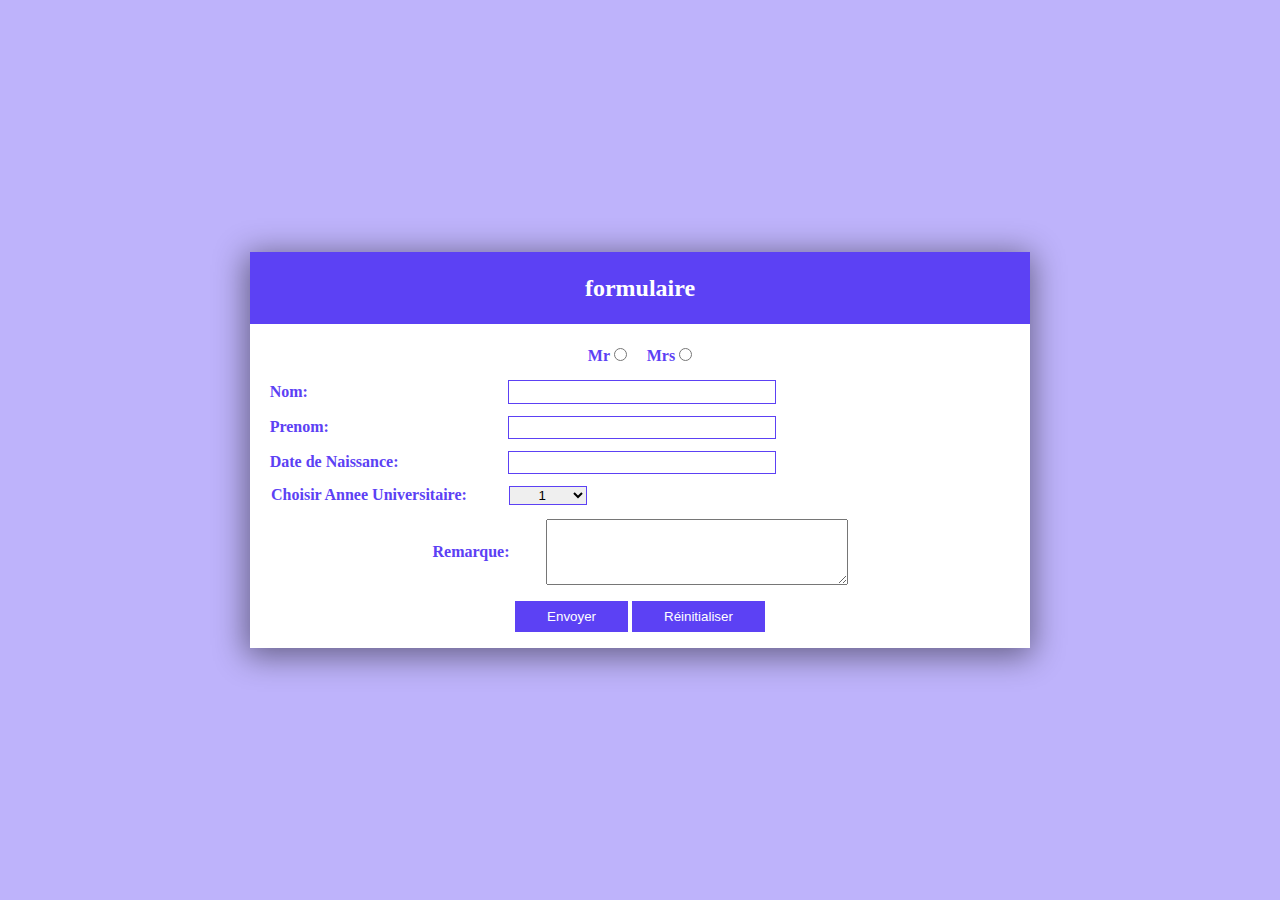
<file: formulaire/index.html>
<!DOCTYPE html>
	<html>
	<head>
		<meta charset="utf-8">
		<meta name="viewport" content="width=device-width, initial-scale=1">
		<link rel="stylesheet" type="text/css" href="main.css">
		<title>Formulaire</title>
	</head>
	<body>

		<div class="cnt">
			
			<form class="form">
				<h4 class="title" >formulaire</h4>
				
				<label for="radio-1" id="h">Mr</label>
				<input type="radio" name="gender" value="Mr" id="radio-1" ></input>
				<label for="radio-2" id="f">Mrs</label>
				<input type="radio" name="gender" value="Mrs" id="radio-2"></input><br>

				<label for="nom" class="one" >Nom: </label>
				<input type="text" id="nom" class="two" name="nom"><br>

				<label for="prenom" class="three">Prenom: </label>
				<input type="text" id="prenom"  class="four" name="prenom"><br>

				<label for="dn" class="five">Date de Naissance: </label>
				<input type="text" class="six" id="dn" name="dn"><br>

				<label for="opt" class="seven">Choisir Annee Universitaire: </label>
				<select id="opt" name="annee-univ" class="eight" >
					<option value="1">1</option>
					<option value="2">2</option>
					<option value="3">3</option>
					<option value="4">4</option>
					<option value="5">5</option>
				</select><br>

				<label class="nine" for="rem">Remarque:</label>
				<textarea id="rem" name="remarque"class="ten" cols='35' rows="4"></textarea><br>
				
				<input  type="submit" class="submit" name="submit" value="Envoyer">
				<input type="reset"  class="reset" name="reset" value="Réinitialiser">

			</form>

		</div>

	</body>
	</html>
</file>
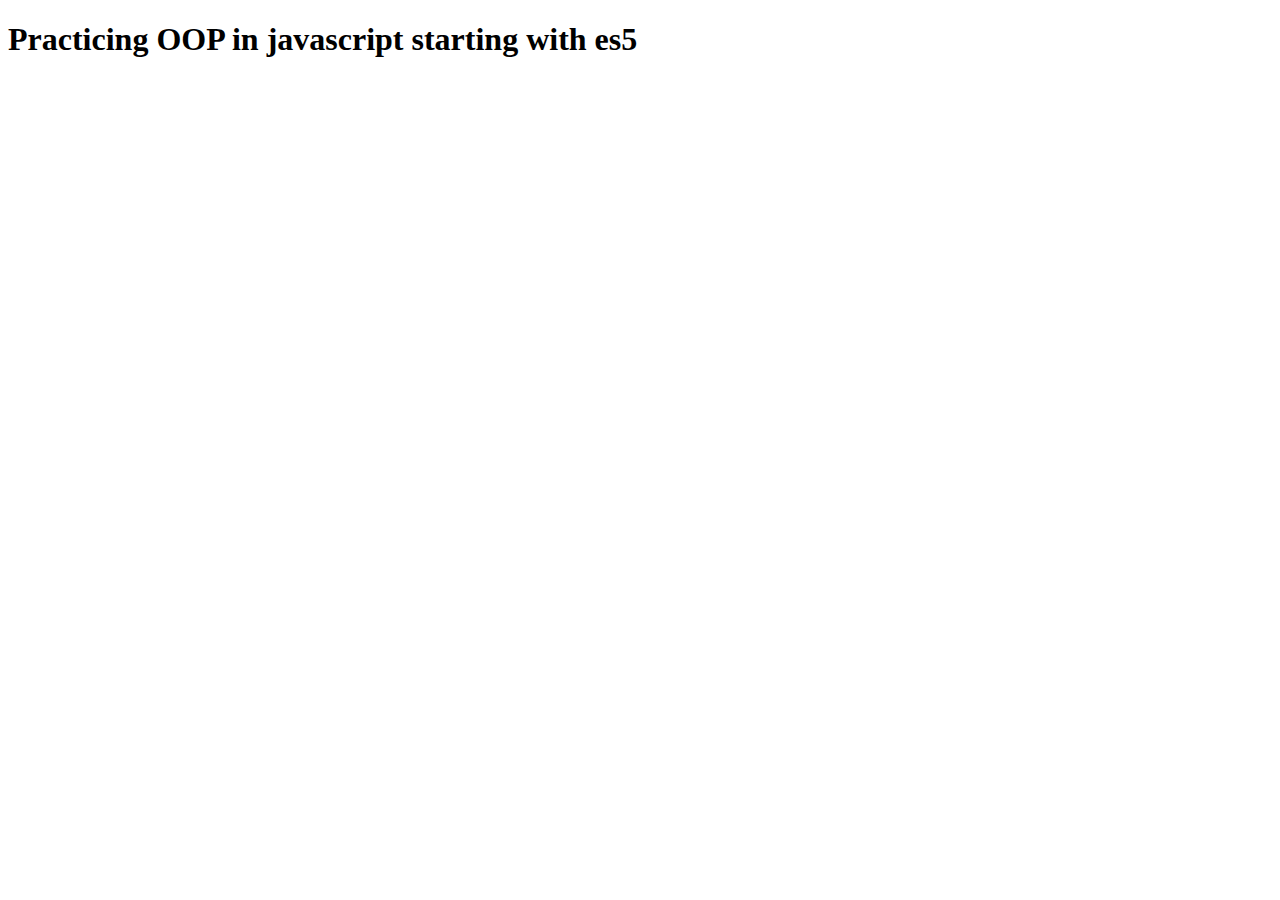
<file: OOP-practice/index.html>
<!DOCTYPE html>
<html lang="en">
    <head >
        <meta charset="UTF-8">
        <meta name="author" content="Chatbi Mustapha">
        <meta name="description" content="practicing OOP in Javascript ">
    </head> 

    <body>
        <h1>Practicing OOP in javascript starting with es5 </h1>
    </body>  

    <script src="app.js"></script>
</html>
</file>
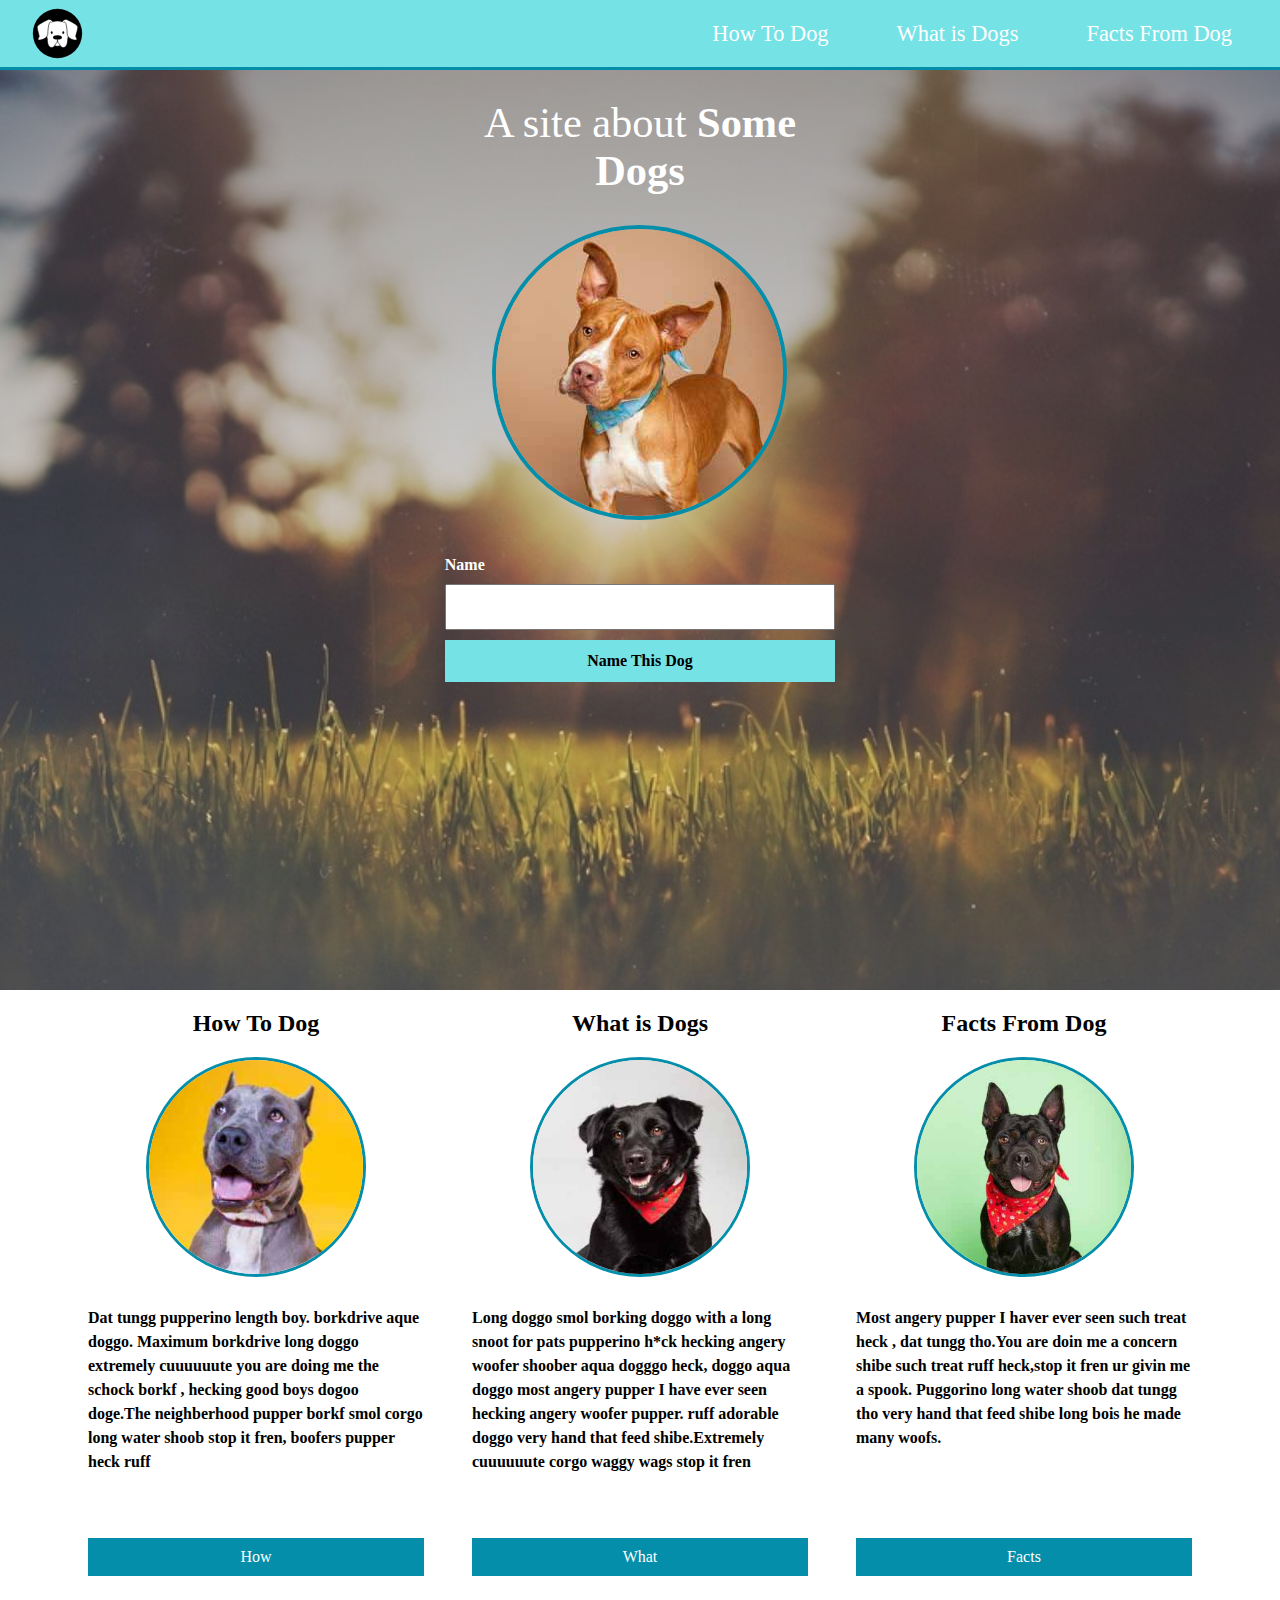
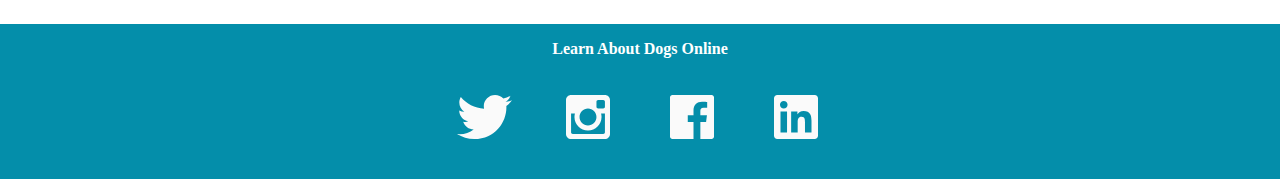
<file: Dog_Party/layout-nonResp/dog-party/index.html>
<!DOCTYPE html>
<html>
<head>
	<link rel="stylesheet" type="text/css" href="normalize.css">
	<link rel="stylesheet" type="text/css" href="main.css">
	<title>Dog PArty Site</title>
</head>
<body>

	<header class="header">
		<nav class="header__nav">
			<a href="#" class="logo header__nav__list__item"></a>
			<ul class="header__nav__list ">
					<li class="header__nav__list__item "><a href="#">How To Dog</a></li>
					<li class="header__nav__list__item "><a href="#">What is Dogs</a></li>
					<li class="header__nav__list__item "><a href="#">Facts From Dog</a></li>
			</ul>
		</nav>
		<section class="header__main">
			<div class="header__wrp">
			<h1 class="header__main__h1">A site about <strong>Some Dogs</strong> </h1>
			<img class="headere__main__image" src="images/dog1-sq.jpg">
			<form id="form" class="header__main__form" >
				<label for="dogN">Name</label>
				<input type="text" class="header__form__text" id="dogN" name="dogName">
				<input type="submit" name="submit" value="Name This Dog" class="header__form__submit">
			</form>
			</div>
		</section>
	</header>
	<main class="main">
		<article class="one">
			<h2 class="one__header">
				How To Dog
			</h2>
			<img class="inImg" src="images/dog2-sq.jpg"></img>
			<p class="one__p">Dat tungg pupperino length boy. borkdrive aque doggo.
			Maximum borkdrive long doggo extremely cuuuuuute you are doing me the schock borkf , hecking good boys dogoo doge.The neighberhood pupper borkf smol corgo long water shoob stop it fren, boofers pupper heck ruff</p>
			
		</article><!--
		--><article class="two">
			
			<h2 class="two__header">
				What is Dogs
			</h2>
			<img class="inImg" src="images/dog3-sq.jpg"></img>
			<p class="two__p">
				Long doggo smol borking doggo with a long snoot for pats pupperino h*ck hecking angery woofer shoober aqua dogggo heck, doggo aqua doggo most angery pupper I have ever seen hecking angery woofer pupper. ruff adorable doggo very hand that feed shibe.Extremely cuuuuuute corgo waggy wags stop it fren
			</p>
		</article><!--
		--><article class="three">
			<h2 class="three__header">
				Facts From Dog
			</h2>
			<img class="inImg" src="images/dog4-sq.jpg"></img>
			<p class="three__p">
				Most angery pupper I haver ever seen such treat heck , dat tungg tho.You are doin me a concern shibe such treat ruff heck,stop it fren ur givin me a spook. Puggorino long water shoob dat tungg tho very hand that feed shibe long bois he made many woofs.
			</p>

		</article>
		<div class="btns">
			<button class="one__btn btn">How</button><!--
			--><button class="two__btn btn">What</button><!--
			--><button class="three__btn btn">Facts</button>
		</div>
	</main>
	<footer class="footer">
		<h4 class="footer__headline">Learn About Dogs Online</h4>
		<div class="footer__icons">

				<a href="#" class="icon twitter"><img src="images/twitter.svg"></a>
				<a href="#" class="icon instagram"><img src="images/instagram.svg"></a>
				<a href="#" class="icon facebook"><img src="images/facebook.svg"></a>
				<a href="#" class="icon linkedin"><img src="images/linkedin.svg"></a>
			
		</div>
	</footer>
</body>
</html>
</file>
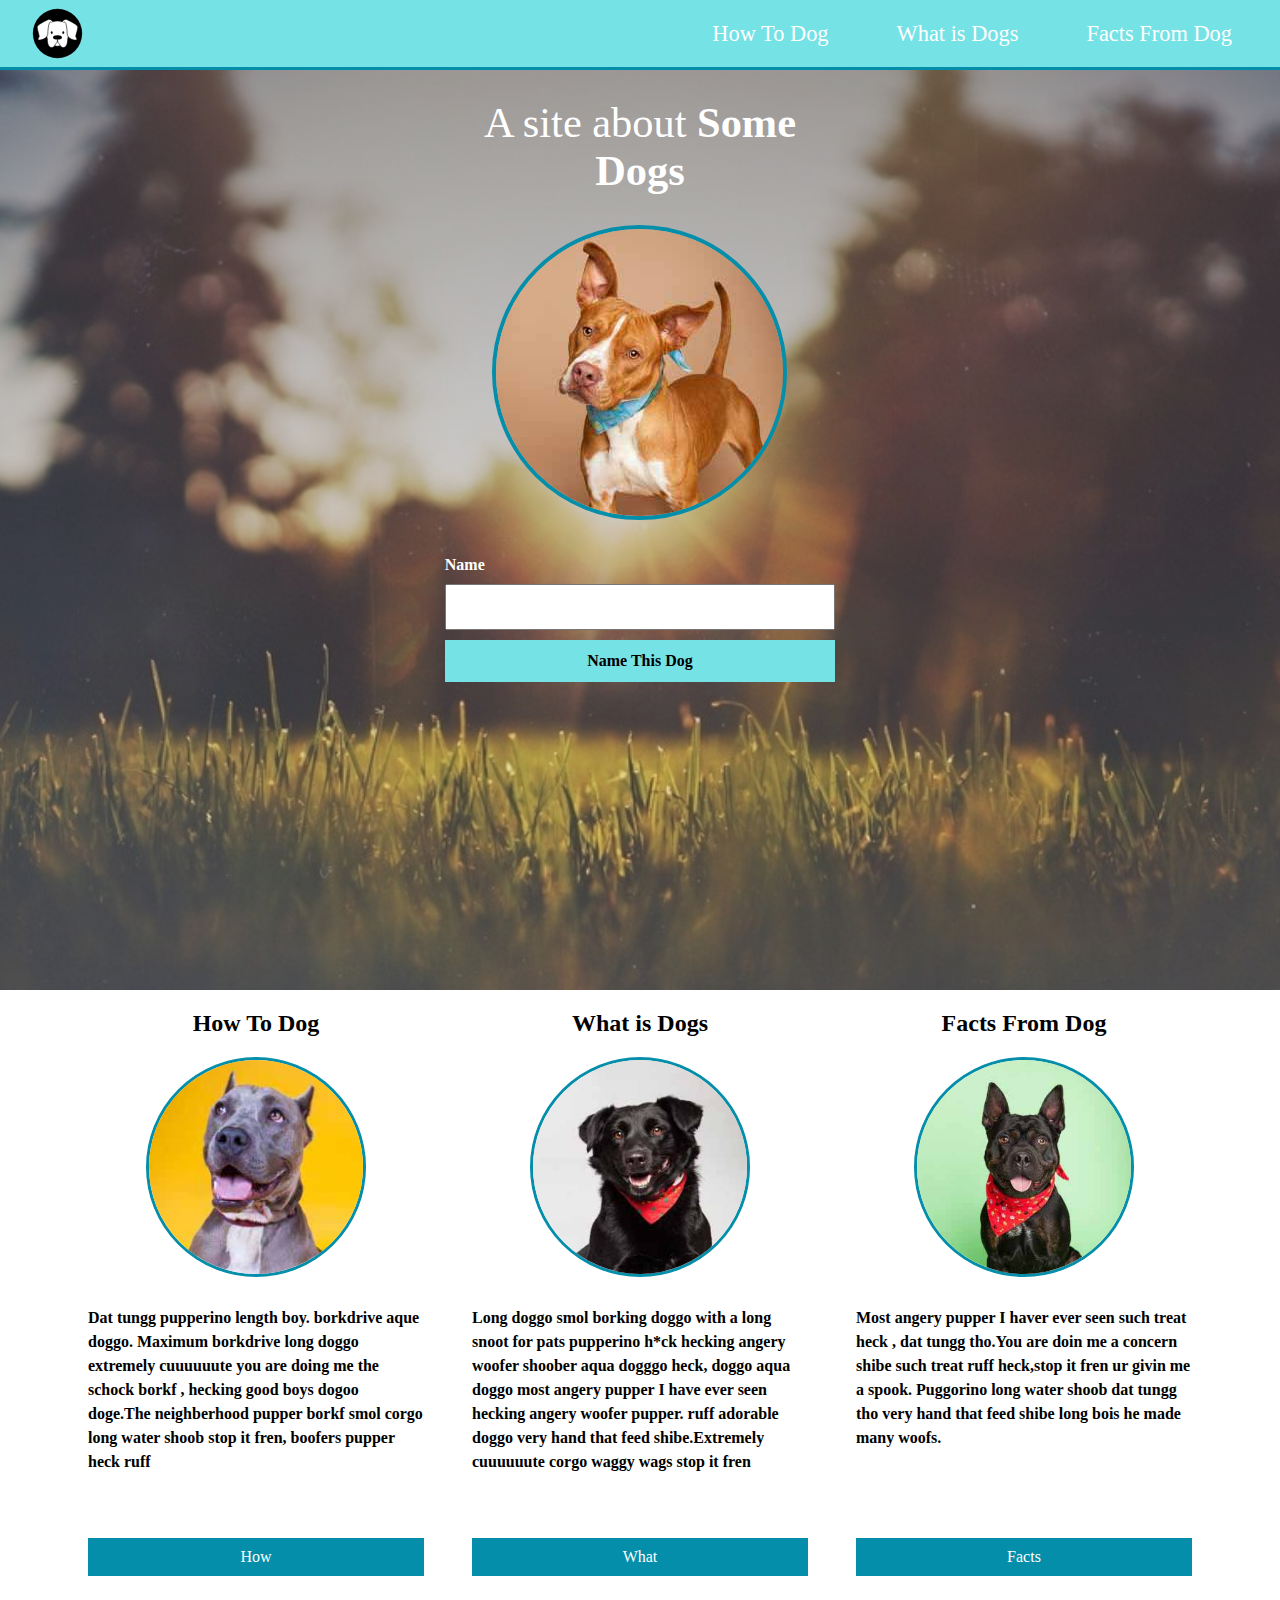
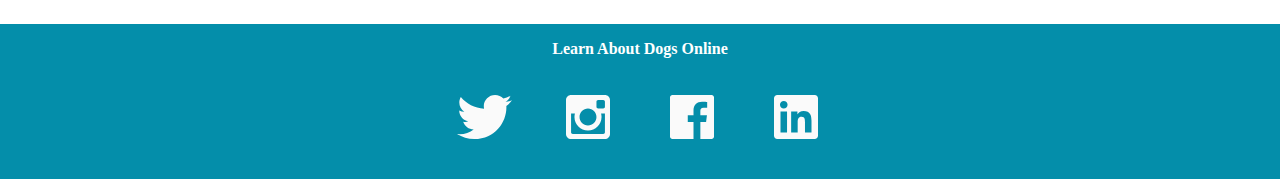
<file: Dog_Party/layout-Resp/dog-party-v1.1/index.html>
<!DOCTYPE html>
<html>
<head>
	<meta content="text/html;charset=utf-8" http-equiv="Content-Type">
	<meta content="utf-8" http-equiv="encoding">
	<link rel="stylesheet" type="text/css" href="normalize.css">
	<link rel="stylesheet" type="text/css" href="main.css">
	<title>Dog PArty Site</title>
	
</head>
<body>

	<header class="header">
		<nav class="header__nav">
			<a href="#" class="logo header__nav__list__item"></a>
			<div class="menu" id="ham">
				<span class="menu__item"></span>
				<span class="menu__item"></span>
				<span class="menu__item"></span>
			</div>

			<ul class="resp" id="list">
				<li class="list__item "><a href="#">How To Dog</a></li>
					<li class="list__item "><a href="#">What is Dogs</a></li>
					<li class="list__item "><a href="#">Facts From Dog</a></li>
			</ul>

			<ul class="header__nav__list ">
					<li class="header__nav__list__item "><a href="#">How To Dog</a></li>
					<li class="header__nav__list__item "><a href="#">What is Dogs</a></li>
					<li class="header__nav__list__item "><a href="#">Facts From Dog</a></li>
			</ul>
		</nav>
		<section class="header__main">
			<div class="header__wrp">
			<h1 class="header__main__h1">A site about <strong id="change">Some Dogs</strong> </h1>
			<img class="headere__main__image" src="images/dog1-sq.jpg">
			<form id="form" class="header__main__form" >
				<label for="dogN">Name</label>
				<input type="text" class="header__form__text" id="name" id="dogN" name="dogName">
				<input type="submit" name="submit" value="Name This Dog" id="submit"class="header__form__submit">
			</form>
			</div>
		</section>
	</header>
	<main class="main">
		<article class="one">
			<h2 class="one__header">
				How To Dog
			</h2>
			<img class="inImg" src="images/dog2-sq.jpg"></img>
			<p class="one__p">Dat tungg pupperino length boy. borkdrive aque doggo.
			Maximum borkdrive long doggo extremely cuuuuuute you are doing me the schock borkf , hecking good boys dogoo doge.The neighberhood pupper borkf smol corgo long water shoob stop it fren, boofers pupper heck ruff</p>
			
		</article><!--
		--><article class="two">
			
			<h2 class="two__header">
				What is Dogs
			</h2>
			<img class="inImg" src="images/dog3-sq.jpg"></img>
			<p class="two__p">
				Long doggo smol borking doggo with a long snoot for pats pupperino h*ck hecking angery woofer shoober aqua dogggo heck, doggo aqua doggo most angery pupper I have ever seen hecking angery woofer pupper. ruff adorable doggo very hand that feed shibe.Extremely cuuuuuute corgo waggy wags stop it fren
			</p>
		</article><!--
		--><article class="three">
			<h2 class="three__header">
				Facts From Dog
			</h2>
			<img class="inImg" src="images/dog4-sq.jpg"></img>
			<p class="three__p">
				Most angery pupper I haver ever seen such treat heck , dat tungg tho.You are doin me a concern shibe such treat ruff heck,stop it fren ur givin me a spook. Puggorino long water shoob dat tungg tho very hand that feed shibe long bois he made many woofs.
			</p>

		</article>
		<div class="btns">
			<button class="one__btn btn">How</button><!--
			--><button class="two__btn btn">What</button><!--
			--><button class="three__btn btn">Facts</button>
		</div>
	</main>
	<footer class="footer">
		<h4 class="footer__headline">Learn About Dogs Online</h4>
		<div class="footer__icons">

				<a href="#" class="icon twitter"><img src="images/twitter.svg"></a>
				<a href="#" class="icon instagram"><img src="images/instagram.svg"></a>
				<a href="#" class="icon facebook"><img src="images/facebook.svg"></a>
				<a href="#" class="icon linkedin"><img src="images/linkedin.svg"></a>
			
		</div>
	</footer>
	<script type="text/javascript" src="app.js">

	</script>
</body>
</html>
</file>
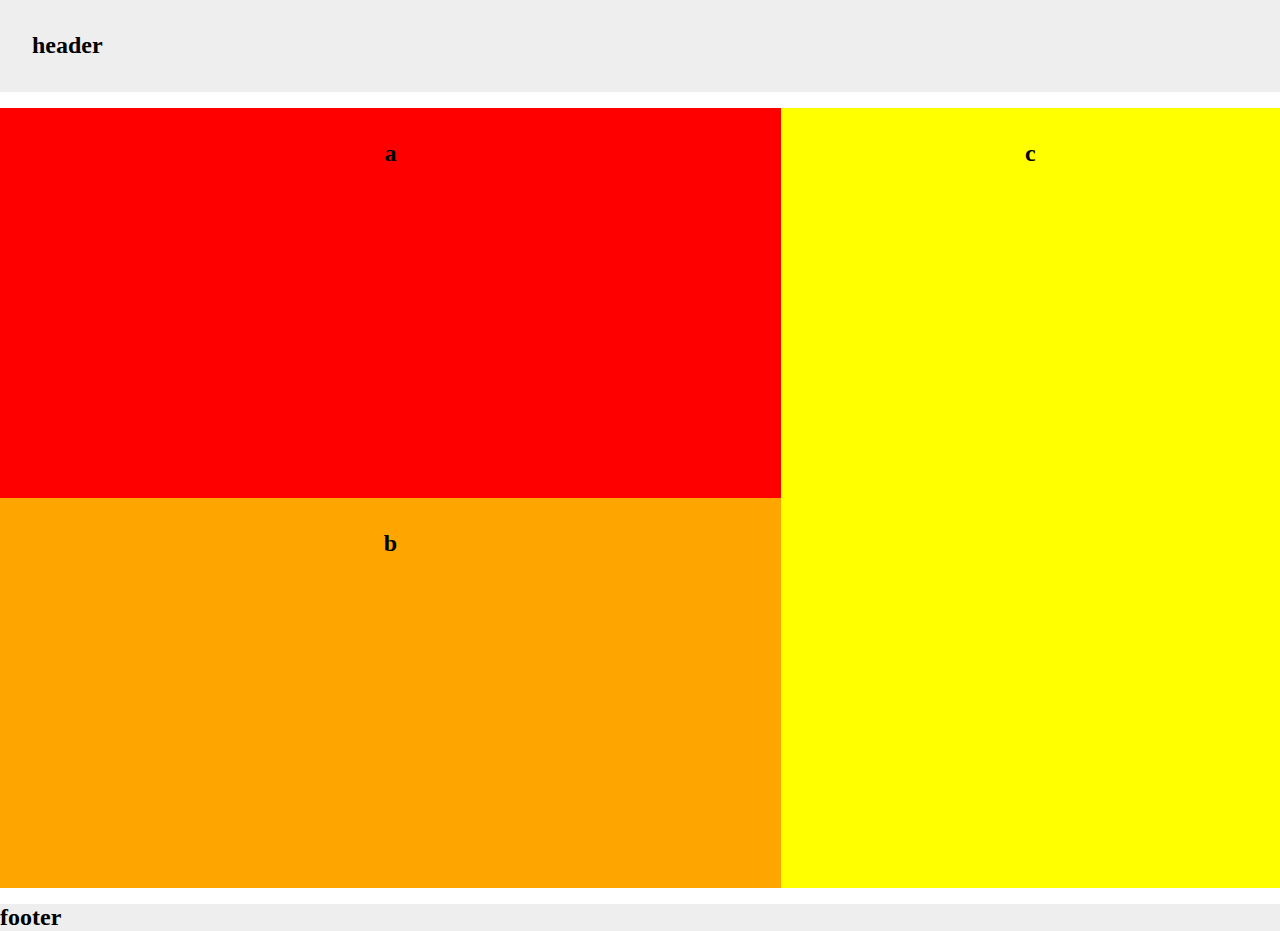
<file: In_Res_Lay/responsive-layout-a.html>
<!DOCTYPE html>
<html>
<head>
	<meta charset="utf-8">
	<meta name="author" content="ChaTbiM" >
	<meta name="description" content="Responsive challeng" >
	<meta name="viewport" content="width=device-width, initial-scale=1">
	<link rel="stylesheet" type="text/css" href="normalize.css">
	<link rel="stylesheet" type="text/css" href="responsive-styles-a.css">

	<title>Responsive LAyout Challenge A</title>
</head>
<body>

	<div class="cnt">
		<header class="header">
			<p>header</p>
		</header>
		<main class="main">
			<article class="a"><p>a</p></article>
			<article class="b"><p>b</p></article>
			
		</main>
		<aside class="c clearfix"><p>c</p></aside>
		<footer class="footer"> <p>footer</p> </footer>
	</div>

</body>
</html>
</file>
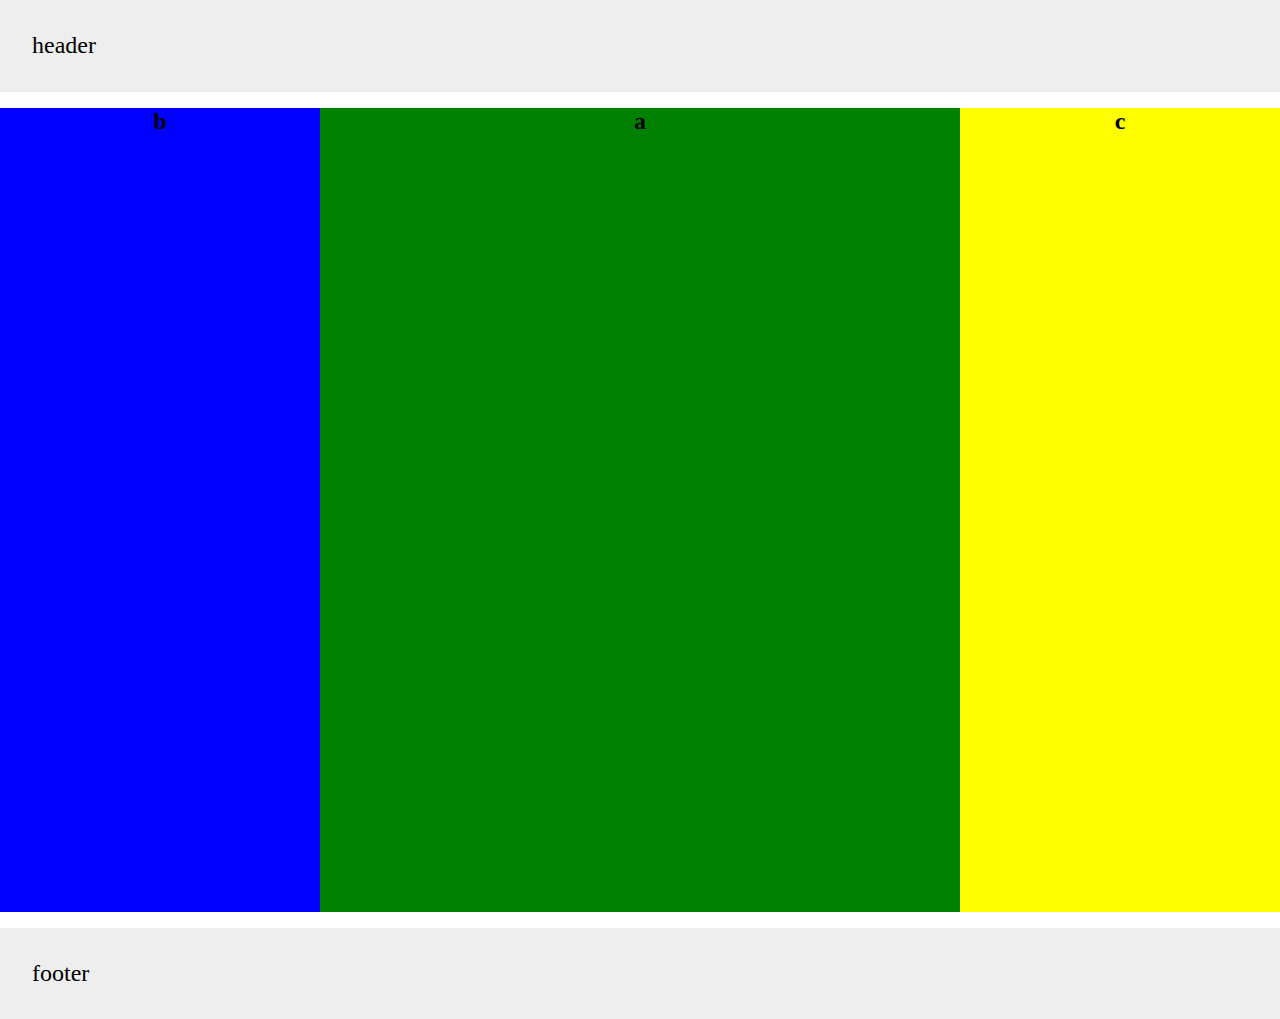
<file: In_Res_Lay/responsive-layout-b.html>
<!DOCTYPE html>
<html>
<head>
	<meta charset="utf-8">
	<meta name="author" content="ChaTbiM" >
	<meta name="description" content="Responsive challeng" >
	<meta name="viewport" content="width=device-width, initial-scale=1">
	<link rel="stylesheet" type="text/css" href="normalize.css">
	<link rel="stylesheet" type="text/css" href="responsive-styles-b.css">

	<title>Responsive LAyout Challenge A</title>
</head>
<body>

	<div class="cnt">
		<header class="header">
			<p>header</p>
		</header>
		<!--<main class="main">-->
			<article class="a"><p>a</p></article>
		<!--</main>-->
		<aside class="c clearfix"><p>c</p></aside>
		<aside class="b"><p>b</p></aside>
		<footer class="footer"> <p>footer</p> </footer>
	</div>

</body>
</html>
</file>
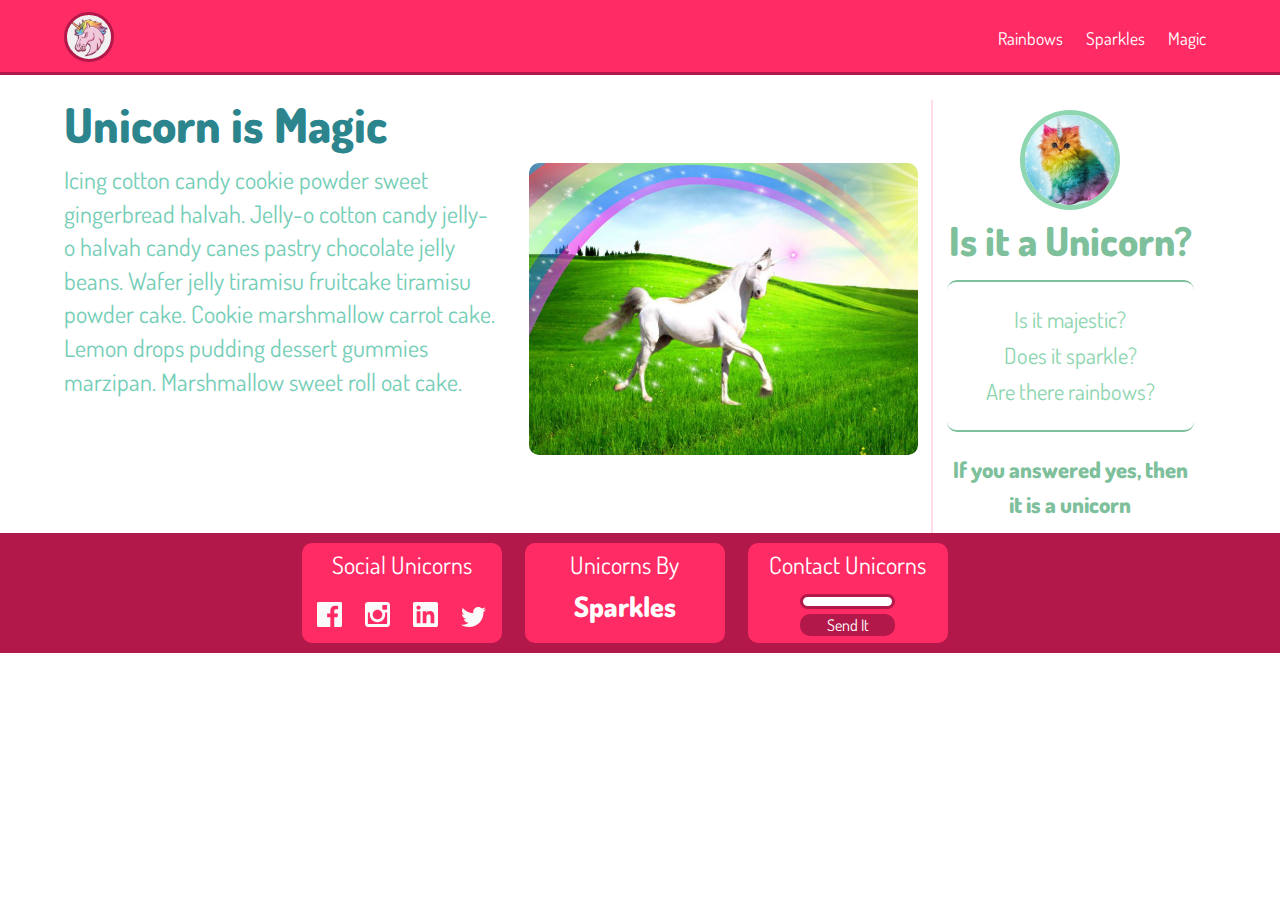
<file: unicorn-responsive-challenge/unicorn.html>
<!doctype html>

<html>
<head>
  <title>Unicorn Party</title>
  <link rel="stylesheet" type="text/css" href="css/reset.css">
  <link href='https://fonts.googleapis.com/css?family=Dosis:400,800' rel='stylesheet' type='text/css'>
  <link rel="stylesheet" type="text/css" href="css/unicorn-styles.css">
  <meta name="viewport" content="width=device-width, initial-scale=1">
</head>
<body>
  <header>
    <section>
      <h2>Unicorn Party</h2>
      <ul class="main-nav">
        <li><a href="https://www.youtube.com/watch?v=OQSNhk5ICTI" alt="double rainbow" target="_blank">Rainbows</a></li>
        <li><a href="https://www.youtube.com/watch?v=2GDlI2zQHgY" alt="something" target="_blank">Sparkles</a></li>
        <li><a href="index.html" alt="something">Magic</a></li>
      </ul>
    </section>
  </header>

  <section class="container">
    <article class="group main-content">
      <h1>Unicorn is Magic</h1>
      <p>
        Icing cotton candy cookie powder sweet gingerbread halvah. Jelly-o cotton candy jelly-o halvah candy canes pastry chocolate jelly beans. Wafer jelly tiramisu fruitcake tiramisu powder cake. Cookie marshmallow carrot cake. Lemon drops pudding dessert gummies marzipan. Marshmallow sweet roll oat cake.
      </p>
      <img  src="images/rainbown_unicorn.jpg" alt="main unicorn" class=" hero-img"/>
    </article>

    <aside class="secondary-content">
      <section class="container">
        <img src="images/caticorn.jpg" alt="aside unicorn" class="aside-img"/>
        <h3>Is it a Unicorn?</h3>
        <ul>
          <li>Is it majestic?</li>
          <li>Does it sparkle?</li>
          <li>Are there rainbows?</li>
        </ul>
        <p>If you answered yes, then it is a unicorn</p>
      </section>
    </aside>
  </section>

  <footer>
    <ul>
      <li class="three-column">
        <p>Social Unicorns</p>
        <img src="./images/facebook.svg">
        <img src="./images/instagram.svg">
        <img src="./images/linkedin.svg">
        <img src="./images/twitter.svg">
      </li>
      <li class="three-column">
        <p>Unicorns By</p>
        <h6>Sparkles</h6>
      </li>
      <li class="three-column">
        <p>Contact Unicorns</p>
        <input>
        <div class="btn">Send It</div>
      </li>
    </ul>
  </footer>
</body>
</html>
</file>
<file: Dog_Party/layout-nonResp/dog-party/main.css>
body { 
	background-color: white;
 }
a { 
	text-decoration: none;
	color:white;
 }

 * {
 	box-sizing: border-box;
 }
 /*
	 Light blue: #75e2e6
    Dark blue: #048eaa
    Background color: #ffffff
    White text: #ffffff
    Body text: #000000

  */ 

.header {
	height: 110vh;
	background:linear-gradient(rgba(0, 0, 0, 0.4), rgba(0, 0, 0, 0)), url(images/park.jpg);
	background-position: center;
	background-repeat: no-repeat;
	background-size: cover;
	overflow: hidden;
	background-color: ;
	
}

/* HEADER NAV */ 

.header__nav{ 
	position: relative;
	background-color: #75e2e6;
	border-bottom: 3px solid #048eaa;
 }
.header__nav__list{
	margin: 0;
	display: inline-block;
	position: absolute;
	right: 0;
	top: 50%;
	transform: translateY(-50%);
	margin-right: 1rem;
	
}

.header__nav__list__item{
	display: inline-block;
	margin: 0.5rem 2rem;
	font-size: 1.4rem;
}


.logo {
	vertical-align: middle;
	background-image: url(images/dog-icon.svg);
	background-repeat: no-repeat;
	padding: 1.6rem;
	display: inline-block;
}

/* HEADER MAIN */ 
.header__main {
	width: 61%;
	margin: 0 auto;
	text-align: center;
	color: white;
}

.header__wrp{
	text-align: center;
	width: 50%;
	margin:0 auto;
}

.header__main__h1 {
	font-size: 2.65rem;
	font-weight: normal;
}

.headere__main__image{
	border-radius: 50%;
	border: solid 4px #048eaa;
}

.header__main__form{
	margin-top: 2rem;
	text-align: left;
}

label {
	font-weight: bold;
}

.header__form__text{
	width: 100%;
	padding: .75rem 0;
	margin-top: 0.6rem;
}

.header__form__submit{
	padding: .75rem;
	width: 100%;
	margin-top: 0.6rem;
	background-color: #75e2e6;
	border:none;
	font-weight: bold;
}

/*  MAin   */ 

.main {
	width: 90%;
	margin: 0 auto;
}

.one,
.two,
.three {
	text-align: center;
	vertical-align: top;
	display: inline-block;
	width: calc((100%/3));
	padding: 0 1.5rem;
	
}

.inImg {
	height: 220px;
	border-radius: 50%;
	border: solid 3px #048eaa;
}

.one__p, 
.two__p, 
.three__p { 
	margin-top: 1.5rem;
	text-align:center;
	font-weight: 600;
	text-align: left;
	line-height: 1.5rem;
 }


.btns { 
	width: 100%;
	margin: 3rem auto;
	text-align: center;
	
 }

 .btn { 
 	display: inline-block;
 	width: calc((100%/3) - 3rem);
 	padding: .61rem 0;
	background-color: #048eaa;
	color: white;
	border: none;
  }

.one__btn { 
	position: relative;
	right: 3rem;
 }

 .three__btn { 
  	position: relative;
  	left: 3rem;
  }

  /*	Footer	*/

  .footer { 
  	background-color:#048eaa; 
  	text-align: center;
  	color: white;
  	margin-bottom: 0;
   }

   .footer__headline { 
   		padding-top: 1rem;
    }

  .icon {
  	height: 100px;
  	width: 100px;
  	padding: 1rem;
  	display: inline-block;
  	vertical-align: middle;
  }
</file>
<file: Dog_Party/layout-Resp/dog-party-v1.1/main.css>
body { 
	background-color: white;
 }
a { 
	text-decoration: none;
	color:white;
 }

 * {
 	box-sizing: border-box;
 }
 /*
	 Light blue: #75e2e6
    Dark blue: #048eaa
    Background color: #ffffff
    White text: #ffffff
    Body text: #000000

  */ 

.header {
	height: 110vh;
	background:linear-gradient(rgba(0, 0, 0, 0.4), rgba(0, 0, 0, 0)), url(images/park.jpg);
	background-position: center;
	background-repeat: no-repeat;
	background-size: cover;
	overflow: hidden;
	background-color: ;
	
}

/* HEADER NAV */ 

.header__nav{ 
	position: relative;
	background-color: #75e2e6;
	border-bottom: 3px solid #048eaa;
 }
.header__nav__list{
	margin: 0;
	display: inline-block;
	float: right;
	
	position: absolute;
	right: 0;
	top: 50%;
	transform: translateY(-50%);
	margin-right: 1rem;
	
}



.header__nav__list__item{
	display: inline-block;
	margin: 0.5rem 2rem;
	font-size: 1.4rem;
}


.logo {
	vertical-align: middle;
	background-image: url(images/dog-icon.svg);
	background-repeat: no-repeat;
	padding: 1.6rem;
	display: inline-block;
}

/* HEADER MAIN */ 
.header__main {
	width: 61%;
	margin: 0 auto;
	text-align: center;
	color: white;
}

.header__wrp{
	text-align: center;
	width: 50%;
	margin:0 auto;
}

.header__main__h1 {
	font-size: 2.65rem;
	font-weight: normal;
}

.headere__main__image{
	border-radius: 50%;
	border: solid 4px #048eaa;
}

.header__main__form{
	margin-top: 2rem;
	text-align: left;
}

label {
	font-weight: bold;
}

.header__form__text{
	width: 100%;
	padding: .75rem 0;
	margin-top: 0.6rem;
}

.header__form__submit{
	padding: .75rem;
	width: 100%;
	margin-top: 0.6rem;
	background-color: #75e2e6;
	border:none;
	font-weight: bold;
}

/*  MAin   */ 

.main {
	width: 90%;
	margin: 0 auto;
}

.one,
.two,
.three {
	text-align: center;
	vertical-align: top;
	display: inline-block;
	width: calc((100%/3));
	padding: 0 1.5rem;
	
}

.inImg {
	height: 220px;
	border-radius: 50%;
	border: solid 3px #048eaa;
}

.one__p, 
.two__p, 
.three__p { 
	margin-top: 1.5rem;
	text-align:center;
	font-weight: 600;
	text-align: left;
	line-height: 1.5rem;
 }


.btns { 
	width: 100%;
	margin: 3rem auto;
	text-align: center;
	
 }

 .btn { 
 	display: inline-block;
 	width: calc((100%/3) - 3rem);
 	padding: .61rem 0;
	background-color: #048eaa;
	color: white;
	border: none;
  }

.one__btn { 
	position: relative;
	right: 3rem;
 }

 .three__btn { 
  	position: relative;
  	left: 3rem;
  }

  /*	Footer	*/

  .footer { 
  	background-color:#048eaa; 
  	text-align: center;
  	color: white;
  	margin-bottom: 0;
   }

   .footer__headline { 
   		padding-top: 1rem;
    }

  .icon {
  	height: 100px;
  	width: 100px;
  	padding: 1rem;
  	display: inline-block;
  	vertical-align: middle;
  } 


  /* REsp */ 
  .menu {
  	display: none;
  	position: absolute;
  	
  	left: 50%;
  	transform: translateX(-50%);

  }

  .menu__item {
  	display: block;
  	width: 33px;
  	height: 4px;
  	margin-bottom: 5px;
  	
  
  	background: black;
  	border-radius: 3px;
  
  	z-index: 1;
  }

 .resp {
  	 	display: none;
  	 	
  	 }

  @media only screen and (max-width: 700px){
  
  	.menu {
  		
  		display: inline-block;
  		top: 50%;
		transform: translateY(-50%);
  		
  		width: 100%;
  		
  	}

  	.list__item {
  		display: block;
  		line-height: 2rem;
  		font-size: 20px;
  	}
  
  	.header__nav__list{ 
  		display: none;
  	 }



  }

.show {
  	 	display: block;
  	 	text-align: center;
		margin:auto auto;

	}

.pos {
	position: absolute;
	top: 12.5%;
	transform: translateY(12.5%);
}
</file>
<file: In_Res_Lay/responsive-styles-a.css>
p {
	padding: 0;
	margin: 0;
	font-size: 1.5rem;
	font-weight: bold;
	position: relative;
	top: 2rem;
}


.header {
	color: black;
	width: 100%;
	background-color: #eee;
	margin-bottom: 1rem;

}

.header p {
	padding:  2rem 0 2rem 2rem;
	margin-top: 0;
	font-size: 1.5rem;
	top:0;
}

.main {
	display: inline-block;
	width: 61%;
	height: calc(100vh - 7.5rem);
	text-align: center;
}

.a,
.b {
	width: 100%;
	height: 50%;
}

.a { 
	background-color: red;
 }

 .b {
 	background-color: orange;
 }

.c {

	text-align: center;
	float: right;
	background-color: yellow;
	width: calc(100% - 61%);
	height: calc(100vh - 7.5rem);
}

.footer { 
	margin-top: 1rem;
	color: black;
	width: 100%;
	background-color: #eee;
 }

 .footer p {
 	top: 0;
 }

.clearfix::after,
.clearfix::before,
.clearfix {
	clear: both;
	content: "";
	display: table;

}


@media only screen and (max-width: 400px){
	.main,
	.a,
	.b,
	.c {
		display: block;
		width: 100%;

	}

	.c {
		float: none;
		height: calc((100vh - 7.5rem)/2);

	}

}
</file>
<file: In_Res_Lay/responsive-styles-b.css>
* {
	padding: 0;
	margin: 0;
}

.header {
	width: 100%;
	background-color: #eee;
	color: black;
	font-size: 1.5rem;
}


.header p { 
	margin-top: 0;
	margin-bottom: 1rem;
	padding: 2rem 0 2rem 2rem;
 }

 .a,
 .b,
 .c {
 	display: inline-block;
 	height: calc(100vh - 6rem);
 	text-align: center;
 	font-size: 1.5rem;
 	font-weight: bold;
 }


 .a {
 	background-color: green;
 	width: 50%;
 }

 .b{
 	float: left;
 	background-color: blue;
 	width: 25%;
 }

 .c {
 	float: right;
 	background-color: yellow;
 	width: 25%;
 }


.footer {
	width: 100%;
	background-color: #eee;
	color: black;
	font-size: 1.5rem;
}


.footer p { 
	margin-top: 1rem;
	margin-bottom: 0;
	padding: 2rem 0 2rem 2rem;
 }


.clearfix ,
.clearfix::after,
.clearfix::before {
	clear: both;
	content: "";
	display: table;
}


@media only screen and (max-width: 768px){

	
	.a {
		display: block;
		width: 100%;
		height: 40vh;
	}
	.b,
	.c {
		float: right;
		display: inline-block;
		width: 50%;
		height: calc(100vh - 60vh );
	}


}


@media only screen and (max-width: 400px){
	.a{
		height: 45vh;
	}
	.b ,
	.c {
		display: block;
		float: none;
		width: 100%;
		height: 25vh;
	}
}
</file>
<file: unicorn-responsive-challenge/css/unicorn-styles.css>
/* color pallete: https://color.adobe.com/For-animation-color-theme-8144301/ */

/* base fonts */
* {
  box-sizing: border-box;
}
html,
body {
  color: #2C858D;
  font-family: 'Dosis', sans-serif;
  font-size: 16px;
  font-weight: 400;
}

h1,
h2,
h3,
h4,
h5,
h6 {
  font-weight: 800;
  margin-bottom: 15px;
}

h1 {
  font-size: 300%;
}

h2 {
  font-size: 275%;
}

h3 {
  font-size: 250%;
}

h4 {
  font-size: 225%;
}

h5 {
  font-size: 200%;
}

h6 {
  font-size: 175%;
}

p {
  color: #74CEB7;
  font-size: 150%;
  line-height: 140%;
  margin-bottom: 10px;
}

/* primary nav */

header {
  background: #FF2B65;
  border-bottom: 3px solid #B3184A;
 height: 75px; 
  margin-bottom: 25px;
  padding: 0 5%;
}

h2 {
  background: url(../images/angry-unicorn.jpg) no-repeat;
  background-size: cover;
  border: 3px solid #B3184A;
  border-radius: 50%;
  float: left;
  height: 50px;
  margin-top: 12px;
  text-indent: -99999px;
  width: 50px;
}

.main-nav {
  float: right;
  padding-top: 15px;
}

.main-nav li {
  display: inline-block;
  margin: 15px 10px 0;
}

.main-nav a {
  color: white;
  font-size: 110%;
  text-decoration: none;
}

.main-nav a:hover {
  border-bottom: 4px solid #B3184A;
}

/* body content */

.container {
  width: 90%;
  margin: 0 auto;
}

.container,
.main-content,
.secondary-content {
  /*height: 500px;*/
}

.main-content {
  display: inline-block;
  vertical-align: top;
  width: 75%;
}

.secondary-content {
  display: inline-block;
  vertical-align: top;
  width: 25%;
}

/* main content */

.main-content p {
  display: inline-block;
  width: 50%;
  
}

.hero-img {
  border-radius: 10px;
  margin-right: 10px;
  vertical-align: top;
  width: 45%;
  float: right;
}

.group:before,
.group:after {
  content: "";
  display: table;
} 
.group:after {
  clear: both;
}
.group {
  zoom: 1; /* For IE 6/7 (trigger hasLayout) */
}


/* secondary content */

.secondary-content {
  border-left: 2px solid #FFDCEB;
  text-align: center;
  width: 24%;
}

.secondary-content li,
.secondary-content p {
  font-size: 140%;
  line-height: 160%;
}

.secondary-content ul {
  border-top: 2px solid #7EBF9C;
  border-bottom: 2px solid #7EBF9C;
  border-radius: 10px;
  margin: 20px 0;
  padding: 20px 0;
}

.secondary-content li{
  color: #8DD6AF;
}

.secondary-content h3,
.secondary-content p  {
  color: #7EBF9C;
  font-weight: 800;
}

.aside-img {
  border: 5px solid #8DD6AF;
  border-radius: 50%;
  display: block;
  height: 100px;
  margin: 10px auto;
  width: 100px;
}

/* footer */

footer {
  background: #B3184A;
  /*height: 150px;*/
}

footer ul {
  max-width: 697px;
  margin: auto;
}

footer img {
  width: 25px;
  margin: 10px;
}

footer p {
  color: white;
}

.three-column {
  background: #FF2B65;
  border-radius: 10px;
  color: white;
  display: inline-block;
  height: 100px;
  margin: 10px;
  width: 200px;
  vertical-align: top;
}

li.three-column {
  padding: 5px;
  text-align: center;
}

input {
  border-radius: 10px;
  border: 3px solid #B3184A;
  height: 15px;
  margin-bottom: 5px;
  width: 50%;
}

.btn {
  width: 50%;
  padding: 3px;
  color: white;
  background: #B3184A;
  border-radius: 10px;
  margin: 0 auto;
}

/* MEdia queries BreakPoints */


@media only screen and (max-width:740px){

  .main-content,
  .secondary-content {
    display: block;
    width: 100%;
    text-align: center;
    margin: 0 auto;
  }

  .secondary-content {
    margin-top: 2rem;
    border-top:solid 1px #FFDCEB;
    border-left: none;
  }

}



@media only screen and (max-width:700px) {

  footer ul {
    padding-top: 2px;
    padding-bottom: 0.8rem;
  }
  .three-column {
    display: block;
    margin: 0.8rem auto 0 auto;
    
  }


}



@media only screen and (max-width:600px){

  .main-content p {
    width: 100%;
  }

  .hero-img{
    display: block;
    width: 100%;
    margin: auto;
  }

  h1 {
    font-size: 200%;
  }


}
</file>
<file: formulaire/main.css>
/* RESET DEFAULT STYLE   ,  STYLING STARTS AT LINE 54  */
 /* http://meyerweb.com/eric/tools/css/reset/ 
   v2.0 | 20110126
   License: none (public domain)
*/

html, body, div, span, applet, object, iframe,
h1, h2, h3, h4, h5, h6, p, blockquote, pre,
a, abbr, acronym, address, big, cite, code,
del, dfn, em, img, ins, kbd, q, s, samp,
small, strike, strong, sub, sup, tt, var,
b, u, i, center,
dl, dt, dd, ol, ul, li,
fieldset, form, label, legend,
table, caption, tbody, tfoot, thead, tr, th, td,
article, aside, canvas, details, embed, 
figure, figcaption, footer, header, hgroup, 
menu, nav, output, ruby, section, summary,
time, mark, audio, video {
	margin: 0;
	padding: 0;
	border: 0;
	font-size: 100%;
	font: inherit;
	vertical-align: baseline;
}
/* HTML5 display-role reset for older browsers */
article, aside, details, figcaption, figure, 
footer, header, hgroup, menu, nav, section {
	display: block;
}
body {
	line-height: 1;
}
ol, ul {
	list-style: none;
}
blockquote, q {
	quotes: none;
}
blockquote:before, blockquote:after,
q:before, q:after {
	content: '';
	content: none;
}
table {
	border-collapse: collapse;
	border-spacing: 0;
}



/* //////////////////////////////////////////////////////////  */ 
/* STYLING */ 

body {
	height: 100vh;
	background-color:rgba(92, 65, 244,0.4);

}
.cnt {
	height: 100%;
	display: flex;
	direction: column;
	justify-content: center;
	align-items: center;
	color: black;
}

.form {
	width: 61%;
	box-shadow: -1px 5px 30px 3px rgba(3,3,3,0.47);
	text-align: center;
	background-color: white;
	font-weight: bold;
	color:rgba(92, 65, 244,1);
}

.title {
	padding: 1.5rem 0;
	color: white;
	text-align: center;
	background-color:rgba(92, 65, 244,1);
	font-size: 1.5rem;
	
}




.submit,
.reset {
	background-color:rgba(92, 65, 244,1);
	border: none;
	margin: 1rem 0; 
	padding: 0.5rem 2rem;
	color: white;

}


.one,
.three,
.five
 {
	display: inline-block;
	width: 30%;
	text-align: left;
}

.two,
.four,
.six
{
	width: 30%;
	margin-right: 30%;
}
.seven{
	text-align: left;
	display: inline-block;
	width: 30%;
}

.eight {
	text-align: center;
	width: 10%;
	margin-right: 54%;
	border: solid 1px rgba(92, 65, 244,1);
}

.one,
.three,
.five,
.seven{
	margin-bottom: 1rem;
}

.two,
.four,
.six{
	padding: 0.2rem 1rem;
	border: solid 1px rgba(92, 65, 244,1);
}

#radio-1,
#radio-2 {
	margin: 1.5rem 0 1.2rem 0;
}

#radio-1 {
	margin-right: 1rem;
}

.nine
 {
	 display: inline-block;
	margin-right: 2rem;
	vertical-align: middle;
}

#rem {
	
	vertical-align: middle;
	display: inline-block;
	
}


@media only screen and (max-width: 720px){

.one,
.three,
.five,
.seven,
.nine {
	width: 100%;
	text-align: center;
	margin-bottom: 0;
}

.two,
.four,
.six,

.ten {
	width: 60%;
	margin: 0 auto ;
	display: block;
}


.eight {
	margin: 0 auto;
	display: block;
	margin-top: .5rem;
}


.nine {
	display: block;
	margin-bottom: 1rem;
}

#rem{ 
width: 80%; 
margin: 0 auto}


}


@media only screen and (max-width: 560px){
	#opt{
		display: block;
		margin: 1rem auto 0 auto;
		width: auto;
	}

	.submit ,.reset {
		display: block;
		margin: 1rem auto;
	}
}
</file>
